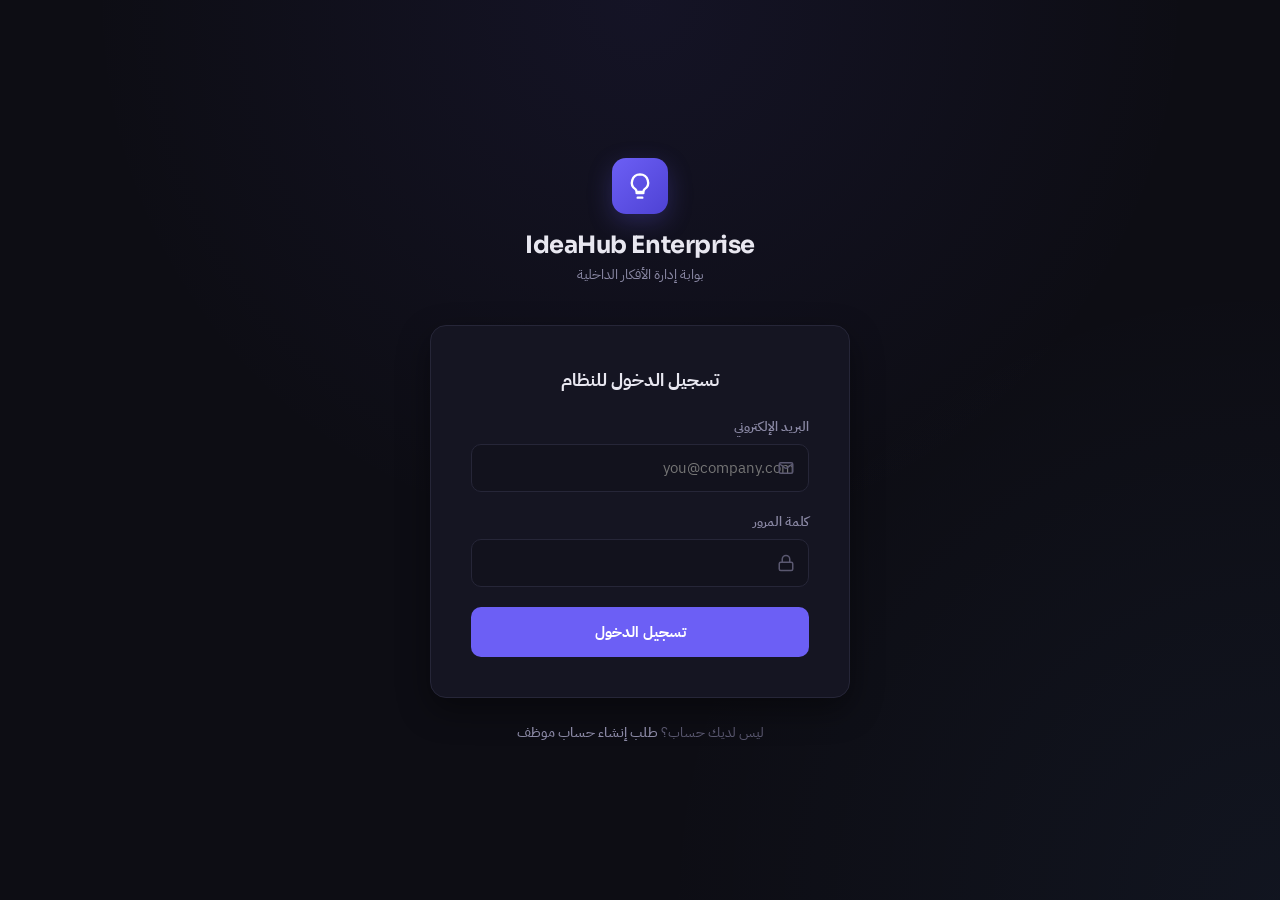
<file: frontend/dashboard.html>
<!DOCTYPE html>
<html lang="ar" dir="rtl">
<head>
    <meta charset="UTF-8">
    <meta name="viewport" content="width=device-width, initial-scale=1.0">
    <title>لوحة الأفكار — IdeaHub</title>
    
    <link rel="preconnect" href="https://fonts.googleapis.com">
    <link rel="preconnect" href="https://fonts.gstatic.com" crossorigin>
    <link href="https://fonts.googleapis.com/css2?family=Sora:wght@600;700;800&family=IBM+Plex+Sans+Arabic:wght@300;400;500;600;700&display=swap" rel="stylesheet">
    
    <link rel="icon" type="image/png" href="assets/logo.png">
    
    <link rel="stylesheet" href="css/base.css">
    <link rel="stylesheet" href="css/layout.css">
    <link rel="stylesheet" href="css/components.css">
</head>
<body>

    <!-- ── Header ──────────────────────────────────────────────────────── -->
    <header class="header">
        <a href="dashboard.html" style="text-decoration:none;color:inherit;">
            <div class="brand">
                <div class="brand-mark">
                    <svg viewBox="0 0 24 24" fill="none">
                        <path d="M9 18h6M10 22h4M12 2a7 7 0 00-4 12.7c.6.5 1 1.2 1 2.3h6c0-1.1.4-1.8 1-2.3A7 7 0 0012 2z"
                            stroke="#fff" stroke-width="1.8" stroke-linecap="round" stroke-linejoin="round" />
                    </svg>
                </div>
                IdeaHub
            </div>
        </a>
        
        <nav>
            <a class="nav-link" href="https://github.com/sama2009221-cyber/IdeaHub/releases/latest" target="_blank" style="display:flex; align-items:center; gap:6px; color: var(--accent);">
                <svg viewBox="0 0 24 24" fill="none" width="18" height="18">
                    <path d="M12 15V3m0 12l-4-4m4 4l4-4M2 17l.621 2.485A2 2 0 0 0 4.561 21h14.878a2 2 0 0 0 1.94-1.515L22 17" stroke="currentColor" stroke-width="2" stroke-linecap="round" stroke-linejoin="round"/>
                </svg>
                تطبيق الموبايل
            </a>
            <div class="nav-sep"></div>
            <a class="nav-link" href="evaluations.html">بوابة المديرين</a>
            <div class="nav-sep"></div>
            <a class="nav-link" href="login.html">تسجيل الخروج</a>
            <button class="btn btn-primary" onclick="window.location.href='submit-idea.html'">
                <svg viewBox="0 0 24 24" fill="none" width="16" height="16">
                    <path d="M12 5v14M5 12h14" stroke="currentColor" stroke-width="2.2" stroke-linecap="round" />
                </svg>
                فكرة جديدة
            </button>
        </nav>
    </header>

    <!-- ── Main Content ────────────────────────────────────────────────── -->
    <main class="main-content">
        
        <!-- Breadcrumbs -->
        <div class="crumbs">
            <svg viewBox="0 0 24 24" fill="none">
                <path d="M3 9l9-7 9 7v11a2 2 0 01-2 2H5a2 2 0 01-2-2V9z" stroke="currentColor" stroke-width="2"/>
            </svg>
            IdeaHub <span>/</span> <b>لوحة الأفكار</b>
        </div>

        <!-- Page Header -->
        <div class="page-head">
            <div>
                <h1>لوحة الأفكار</h1>
                <p>نظرة عامة على جميع الأفكار والمقترحات المُقدمة</p>
            </div>
        </div>

        <!-- Statistics -->
        <div class="stats" id="stats">
            <!-- Populated via JS -->
        </div>

        <!-- Toolbar -->
        <div class="toolbar">
            <div class="search-box">
                <svg viewBox="0 0 24 24" fill="none">
                    <circle cx="11" cy="11" r="7" stroke="currentColor" stroke-width="2" />
                    <path d="M21 21l-4.3-4.3" stroke="currentColor" stroke-width="2" stroke-linecap="round" />
                </svg>
                <input type="text" placeholder="ابحث عن فكرة، أو اسم مُقدم...">
            </div>
            <div class="chips" id="statusChips">
                <button class="chip active" data-status="all">الكل</button>
                <button class="chip" data-status="review">قيد المراجعة</button>
                <button class="chip" data-status="progress">قيد التنفيذ</button>
                <button class="chip" data-status="done">مُكتملة</button>
            </div>
        </div>

        <!-- Section: New / Under Review -->
        <div class="section">
            <div class="section-head">
                <div class="section-title">
                    <div class="dot" style="background:rgba(108,95,245,.14)">
                        <svg viewBox="0 0 24 24" fill="none">
                            <path d="M12 2l2.4 6.6L21 11l-6.6 2.4L12 20l-2.4-6.6L3 11l6.6-2.4L12 2z" stroke="var(--accent)"
                                stroke-width="1.8" stroke-linejoin="round" />
                        </svg>
                    </div>
                    الأفكار الجديدة وقيد المراجعة
                    <span class="count-pill" id="newCount">—</span>
                </div>
                <span class="section-sub">أفكار تنتظر التقييم والاعتماد</span>
            </div>
            
            <div class="grid" id="newIdeasGrid">
                <!-- Populated via JS -->
            </div>
        </div>

        <!-- Section: Evaluated / In Progress -->
        <div class="section">
            <div class="section-head">
                <div class="section-title">
                    <div class="dot" style="background:rgba(52,211,153,.14)">
                        <svg viewBox="0 0 24 24" fill="none">
                            <path d="M20 6L9 17l-5-5" stroke="var(--green)" stroke-width="2.2" stroke-linecap="round"
                                stroke-linejoin="round" />
                        </svg>
                    </div>
                    الأفكار المُعتمدة وقيد التنفيذ
                    <span class="count-pill" id="evalCount">—</span>
                </div>
                <span class="section-sub">أفكار تم تقييمها ودخلت حيز التنفيذ</span>
            </div>
            
            <div class="grid" id="evalGrid">
                <!-- Populated via JS -->
            </div>
        </div>

        <!-- Section: Negative / Needs Improvement -->
        <div class="section">
            <div class="section-head">
                <div class="section-title">
                    <div class="dot" style="background:rgba(248,113,113,.14)">
                        <svg viewBox="0 0 24 24" fill="none">
                            <path d="M10 14l2-2m0 0l2-2m-2 2l-2-2m2 2l2 2m7-2a9 9 0 11-18 0 9 9 0 0118 0z" stroke="var(--red)" stroke-width="2" stroke-linecap="round" stroke-linejoin="round"/>
                        </svg>
                    </div>
                    أفكار تحتاج تعديل
                    <span class="count-pill" id="negativeCount">—</span>
                </div>
                <span class="section-sub">أفكار حصلت على تقييم منخفض وتنتظر تعديلها من الموظف</span>
            </div>
            
            <div class="grid" id="negativeGrid">
                <!-- Populated via JS -->
            </div>
        </div>

    </main>

    <script type="module" src="js/pages/dashboard.js"></script>
</body>
</html>
</file>
<file: frontend/css/base.css>
/* ==========================================================================
   IdeaHub — Corporate Design System · Dark Enterprise Edition
   ========================================================================== */

@import url('https://fonts.googleapis.com/css2?family=Sora:wght@600;700;800&family=IBM+Plex+Sans+Arabic:wght@300;400;500;600;700&display=swap');

/* ─── Design Tokens ──────────────────────────────────────────────────────── */
:root {
  /* Backgrounds — deep, rich darks */
  --bg:          #0D0D14;
  --bg-2:        #10101A;
  --surface:     #12121E;
  --surface-2:   #181828;
  --surface-3:   #1E1E30;

  /* Borders */
  --border:      #232335;
  --border-soft: #1C1C2C;
  --border-glow: rgba(108,95,245,.40);

  /* Text */
  --text:        #E8E7F0;
  --text-dim:    #8A88A4;
  --text-faint:  #5A5870;

  /* Brand — corporate violet */
  --accent:      #6C5FF5;
  --accent-2:    #4E42D4;
  --accent-3:    #9186F8;
  --accent-glow: rgba(108,95,245,.28);
  --accent-soft: rgba(108,95,245,.10);

  /* Semantic palette */
  --amber:  #F0B429;
  --green:  #34D399;
  --blue:   #60A5FA;
  --red:    #F87171;
  --pink:   #F472B6;
  --teal:   #2DD4BF;

  /* Backwards compatibility aliases */
  --bg-canvas:        var(--bg);
  --bg-surface:       var(--surface);
  --bg-surface-raised: var(--surface-2);
  --border-subtle:    var(--border);
  --border-focus:     var(--accent);
  --accent-hover:     var(--accent-2);
  --text-primary:     var(--text);
  --text-secondary:   var(--text-dim);
  --text-muted:       var(--text-faint);
  --ai-accent:        var(--blue);
  --success:          var(--green);
  --danger:           var(--red);
  --warning:          var(--amber);

  /* Spacing */
  --space-2:4px;  --space-4:4px;  --space-6:6px;
  --space-8:8px;  --space-12:12px; --space-16:16px;
  --space-20:20px; --space-24:24px; --space-32:32px;
  --space-40:40px; --space-48:48px; --space-64:64px;

  /* Typography scale */
  --text-xs:   0.70rem;
  --text-sm:   0.8125rem;
  --text-base: 0.9375rem;
  --text-lg:   1.0625rem;
  --text-xl:   1.25rem;
  --text-2xl:  1.5rem;
  --text-3xl:  1.875rem;

  /* Radius */
  --radius-sm:   6px;
  --radius:      10px;
  --radius-md:   12px;
  --radius-lg:   16px;
  --radius-xl:   20px;
  --radius-full: 9999px;
  --radius-card: 14px;

  /* Shadows */
  --shadow-sm:   0 1px 3px rgba(0,0,0,.6);
  --shadow-md:   0 4px 12px rgba(0,0,0,.5);
  --shadow-lg:   0 12px 32px rgba(0,0,0,.5);
  --shadow-glow: 0 0 0 1px var(--border-glow), 0 8px 24px var(--accent-glow);

  /* Easing */
  --ease:     cubic-bezier(.4,0,.2,1);
  --dur-fast: 120ms;
  --dur:      180ms;
  --dur-slow: 320ms;

  /* Fonts */
  --font-sans:    'IBM Plex Sans Arabic', 'Inter', system-ui, sans-serif;
  --font-display: 'Sora', sans-serif;
}

/* ─── Reset ──────────────────────────────────────────────────────────────── */
*, *::before, *::after { box-sizing: border-box; margin: 0; padding: 0; }
html { scroll-behavior: smooth; }
html, body { overflow-x: hidden; }

body {
  background:
    radial-gradient(ellipse 800px 500px at 0% -5%,  rgba(108,95,245,.10) 0%, transparent 60%),
    radial-gradient(ellipse 600px 400px at 100% 0%, rgba(96,165,250,.06) 0%, transparent 55%),
    var(--bg);
  color: var(--text);
  font-family: var(--font-sans);
  font-size: var(--text-base);
  min-height: 100vh;
  line-height: 1.6;
  -webkit-font-smoothing: antialiased;
  -moz-osx-font-smoothing: grayscale;
}

::selection { background: rgba(108,95,245,.22); color: var(--text); }
a { color: inherit; text-decoration: none; transition: color var(--dur) var(--ease); }

h1,h2,h3,h4,h5,h6 {
  font-family: var(--font-display);
  color: var(--text);
  font-weight: 700;
  letter-spacing: -.02em;
  line-height: 1.2;
}

@media (prefers-reduced-motion:reduce) {
  *, *::before, *::after { animation-duration:.001ms!important; transition-duration:.001ms!important; }
}

/* ─── Utilities ──────────────────────────────────────────────────────────── */
.flex           { display: flex; }
.flex-col       { flex-direction: column; }
.items-center   { align-items: center; }
.items-start    { align-items: flex-start; }
.justify-between{ justify-content: space-between; }
.justify-center { justify-content: center; }
.gap-2          { gap: var(--space-8); }
.gap-4          { gap: var(--space-16); }
.gap-6          { gap: var(--space-24); }
.w-full         { width: 100%; }
.h-full         { height: 100%; }
.text-center    { text-align: center; }
.hidden         { display: none !important; }
.truncate       { overflow:hidden; text-overflow:ellipsis; white-space:nowrap; }
</file>
<file: frontend/css/layout.css>
/* ==========================================================================
   IdeaHub — Layout System v2
   ========================================================================== */

/* ─── Container ─────────────────────────────────────────────────────────── */
.container {
  width: 100%;
  max-width: 1280px;
  margin: 0 auto;
  padding: 0 40px;
}

/* ─── Header / Navbar ───────────────────────────────────────────────────── */
.header {
  display: flex;
  align-items: center;
  justify-content: space-between;
  padding: 0 40px;
  height: 62px;
  border-bottom: 1px solid var(--border-soft);
  position: sticky;
  top: 0;
  z-index: 50;
  background: rgba(8,8,16,.82);
  backdrop-filter: blur(20px) saturate(180%);
  -webkit-backdrop-filter: blur(20px) saturate(180%);
}

/* Logo / Brand */
.brand {
  display: flex;
  align-items: center;
  gap: 10px;
  font-family: var(--font-display);
  font-weight: 700;
  font-size: 18px;
  color: var(--text);
  letter-spacing: -.02em;
  user-select: none;
}

.brand-mark {
  width: 34px; height: 34px;
  border-radius: 9px;
  display: flex; align-items: center; justify-content: center;
  background: linear-gradient(135deg, var(--accent) 0%, var(--accent-2) 100%);
  box-shadow: 0 4px 16px var(--accent-glow);
  flex-shrink: 0;
}
.brand-mark svg { width: 18px; height: 18px; }
.logo-icon { /* alias */ }

nav {
  display: flex;
  align-items: center;
  gap: 6px;
}

/* Thin separator between nav items */
.nav-sep {
  width: 1px; height: 20px;
  background: var(--border-soft);
  margin: 0 8px;
}

/* ─── Page Shell ────────────────────────────────────────────────────────── */
.main-content {
  max-width: 1280px;
  margin: 0 auto;
  padding: 40px 40px 100px;
}

/* Breadcrumbs */
.crumbs {
  display: flex;
  align-items: center;
  gap: 8px;
  font-size: 12.5px;
  color: var(--text-faint);
  margin-bottom: 18px;
  font-weight: 500;
}
.crumbs svg { width:13px; height:13px; opacity:.6; }
.crumbs b   { color: var(--text-dim); font-weight: 600; }

/* Page Head */
.page-head {
  display: flex;
  justify-content: space-between;
  align-items: flex-end;
  margin-bottom: 32px;
  flex-wrap: wrap;
  gap: 16px;
}
.page-head h1 {
  font-size: clamp(22px, 3vw, 32px);
  font-weight: 800;
  margin: 0 0 6px;
  letter-spacing: -.03em;
  background: linear-gradient(135deg, var(--text) 40%, var(--text-dim) 100%);
  -webkit-background-clip: text;
  -webkit-text-fill-color: transparent;
  background-clip: text;
}
.page-head p {
  margin: 0;
  color: var(--text-faint);
  font-size: 14px;
  line-height: 1.5;
}

/* ─── Stat Strip ────────────────────────────────────────────────────────── */
.stats {
  display: grid;
  grid-template-columns: repeat(4, 1fr);
  gap: 14px;
  margin-bottom: 32px;
}

.stat-card {
  background: var(--surface);
  border: 1px solid var(--border-soft);
  border-radius: var(--radius-card);
  padding: 20px 22px;
  display: flex;
  flex-direction: column;
  gap: 10px;
  transition:
    border-color var(--dur) var(--ease),
    transform var(--dur) var(--ease),
    box-shadow var(--dur) var(--ease);
  position: relative;
  overflow: hidden;
}

.stat-card::before {
  content:'';
  position:absolute;
  inset:0;
  background: radial-gradient(circle at 100% 0%, rgba(124,108,246,.06) 0%, transparent 60%);
  pointer-events:none;
}

.stat-card:hover {
  border-color: var(--border);
  transform: translateY(-2px);
  box-shadow: 0 8px 24px rgba(0,0,0,.3);
}

.stat-top {
  display: flex;
  align-items: center;
  justify-content: space-between;
}

.stat-icon {
  width: 34px; height: 34px;
  border-radius: 9px;
  display: flex; align-items: center; justify-content: center;
  flex-shrink: 0;
}
.stat-icon svg { width: 17px; height: 17px; }

.stat-label {
  font-size: 12px;
  color: var(--text-faint);
  font-weight: 600;
  letter-spacing: .02em;
  text-transform: uppercase;
}

.stat-num {
  font-family: var(--font-display);
  font-size: 30px;
  font-weight: 800;
  line-height: 1;
  color: var(--text);
  letter-spacing: -.04em;
}

.stat-delta {
  font-size: 11.5px;
  font-weight: 600;
  display: flex;
  align-items: center;
  gap: 3px;
}
.stat-delta.up   { color: var(--green); }
.stat-delta.down { color: var(--red);   }

/* ─── Toolbar ───────────────────────────────────────────────────────────── */
.toolbar {
  display: flex;
  align-items: center;
  justify-content: space-between;
  gap: 14px;
  margin-bottom: 28px;
  flex-wrap: wrap;
}

.search-box {
  display: flex;
  align-items: center;
  gap: 10px;
  background: var(--surface);
  border: 1px solid var(--border-soft);
  border-radius: var(--radius);
  padding: 10px 16px;
  flex: 1;
  max-width: 380px;
  transition: border-color var(--dur) var(--ease), box-shadow var(--dur) var(--ease);
}
.search-box svg     { width:15px; height:15px; color:var(--text-faint); flex-shrink:0; }
.search-box input   { background:none; border:none; outline:none; color:var(--text); font-size:13.5px; width:100%; font-family:inherit; }
.search-box input::placeholder { color:var(--text-faint); }
.search-box:focus-within {
  border-color: var(--accent);
  box-shadow: 0 0 0 3px rgba(124,108,246,.12);
}

/* Filter Chips */
.chips { display:flex; gap:6px; flex-wrap:wrap; }
.chip {
  padding: 7px 14px;
  border-radius: var(--radius-full);
  font-size: 12.5px;
  font-weight: 600;
  border: 1px solid var(--border-soft);
  background: var(--surface);
  color: var(--text-faint);
  cursor: pointer;
  transition: all var(--dur) var(--ease);
  font-family: inherit;
  outline: none;
}
.chip:hover  { border-color: var(--border); color: var(--text-dim); background: var(--surface-2); }
.chip.active {
  background: var(--accent-soft);
  border-color: rgba(124,108,246,.35);
  color: var(--accent-3);
}
.chip:focus-visible { outline: 2px solid var(--accent); outline-offset: 2px; }

/* ─── Section ───────────────────────────────────────────────────────────── */
.section { margin-bottom: 52px; }

.section-head {
  display: flex;
  align-items: center;
  justify-content: space-between;
  margin-bottom: 18px;
}

.section-title {
  display: flex;
  align-items: center;
  gap: 10px;
  font-family: var(--font-display);
  font-size: 16px;
  font-weight: 700;
  color: var(--text);
}

.section-title .dot {
  width: 28px; height: 28px;
  border-radius: 8px;
  display: flex; align-items: center; justify-content: center;
  flex-shrink: 0;
}
.section-title .dot svg { width:14px; height:14px; }

.count-pill {
  background: var(--surface-3);
  color: var(--text-faint);
  font-size: 11px;
  font-weight: 700;
  padding: 2px 8px;
  border-radius: var(--radius-full);
  letter-spacing: .02em;
}

.section-sub {
  font-size: 12.5px;
  color: var(--text-faint);
}

/* ─── Grid ──────────────────────────────────────────────────────────────── */
.grid {
  display: grid;
  gap: 16px;
  grid-template-columns: repeat(3, 1fr);
}
.grid-2 { grid-template-columns: repeat(2, 1fr); }
.grid-4 { grid-template-columns: repeat(4, 1fr); }

/* ─── Responsive ────────────────────────────────────────────────────────── */
@media (max-width: 1100px) {
  .stats { grid-template-columns: repeat(2, 1fr); }
}
@media (max-width: 980px) {
  .grid  { grid-template-columns: repeat(2, 1fr); }
}
@media (max-width: 720px) {
  .stats  { grid-template-columns: repeat(2, 1fr); }
  .toolbar { flex-direction: column; align-items: stretch; }
  .search-box { max-width: 100%; }
}
@media (max-width: 640px) {
  .header { padding: 10px 20px; flex-wrap: wrap; height: auto; gap: 10px; }
  nav { width: 100%; overflow-x: auto; padding-bottom: 5px; -webkit-overflow-scrolling: touch; scrollbar-width: none; }
  nav::-webkit-scrollbar { display: none; }
  .main-content { padding: 28px 20px 80px; }
  .container { padding: 0 20px; }
  .grid  { grid-template-columns: 1fr; }
  .stats { grid-template-columns: 1fr; }
  .page-head { flex-direction: column; align-items: flex-start; }
}
</file>
<file: frontend/css/components.css>
/* ==========================================================================
   IdeaHub — Component Library v2 · Dark Premium UI
   ========================================================================== */

/* ─── Keyframes ─────────────────────────────────────────────────────────── */
@keyframes rise {
  from { opacity:0; transform:translateY(8px); }
  to   { opacity:1; transform:translateY(0);   }
}
@keyframes fadeIn {
  from { opacity:0; }
  to   { opacity:1; }
}
@keyframes shimmer {
  0%   { background-position: 200% 0; }
  100% { background-position: -200% 0; }
}
@keyframes pulse-dot {
  0%,100% { opacity:1; box-shadow:0 0 0 0 rgba(52,211,153,.4); }
  50%      { opacity:.6; box-shadow:0 0 0 5px rgba(52,211,153,0); }
}
@keyframes spin {
  to { transform: rotate(360deg); }
}
@keyframes float {
  0%,100% { transform: translateY(0px); }
  50%      { transform: translateY(-6px); }
}

/* ─── Buttons ───────────────────────────────────────────────────────────── */
.btn {
  font-family: inherit;
  font-size: var(--text-sm);
  font-weight: 600;
  border-radius: var(--radius);
  padding: 10px 18px;
  border: none;
  cursor: pointer;
  display: inline-flex;
  align-items: center;
  justify-content: center;
  gap: 7px;
  transition:
    transform var(--dur-fast) var(--ease),
    box-shadow var(--dur) var(--ease),
    background var(--dur) var(--ease),
    border-color var(--dur) var(--ease),
    color var(--dur) var(--ease),
    opacity var(--dur) var(--ease);
  text-decoration: none;
  white-space: nowrap;
  user-select: none;
  position: relative;
  overflow: hidden;
}

.btn:disabled { opacity: .45; cursor: not-allowed; pointer-events: none; }

/* Ripple shimmer on hover */
.btn::before {
  content:'';
  position:absolute; inset:0;
  background: linear-gradient(105deg, transparent 40%, rgba(255,255,255,.08) 50%, transparent 60%);
  transform: translateX(-100%);
  transition: transform .4s var(--ease);
}
.btn:hover::before { transform: translateX(100%); }

.btn-primary {
  background: linear-gradient(135deg, var(--accent) 0%, var(--accent-2) 100%);
  color: #fff;
  box-shadow: 0 4px 16px var(--accent-glow), 0 1px 0 rgba(255,255,255,.08) inset;
}
.btn-primary:hover {
  transform: translateY(-2px);
  box-shadow: 0 8px 28px var(--accent-glow);
}
.btn-primary:active { transform: translateY(0); }
.btn-primary:focus-visible { outline: 2px solid var(--accent-3); outline-offset: 3px; }

.btn-secondary, .btn-outline {
  background: var(--surface-2);
  color: var(--text-dim);
  border: 1px solid var(--border);
}
.btn-secondary:hover, .btn-outline:hover {
  border-color: var(--accent);
  color: var(--accent);
  background: var(--accent-soft);
}

.btn-ghost {
  background: transparent;
  color: var(--text-dim);
  border: 1px solid var(--border-soft);
}
.btn-ghost:hover { background: var(--surface-2); color: var(--text); border-color: var(--border); }

.btn-danger {
  background: transparent;
  color: var(--red);
  border: 1px solid rgba(248,113,113,.25);
}
.btn-danger:hover { background: rgba(248,113,113,.08); border-color: var(--red); }

.btn-sm { padding: 7px 13px; font-size: var(--text-xs); border-radius: 8px; }
.btn-lg { padding: 14px 28px; font-size: var(--text-lg); border-radius: var(--radius-md); }
.btn-xl { padding: 18px 36px; font-size: var(--text-xl); border-radius: var(--radius-lg); }
.btn-full { width: 100%; }

/* Loading spinner inside button */
.btn-loading { pointer-events: none; }
.btn-loading::after {
  content:'';
  display:inline-block;
  width:14px; height:14px;
  border:2px solid rgba(255,255,255,.3);
  border-top-color:#fff;
  border-radius:50%;
  animation: spin .7s linear infinite;
  margin-inline-start: 6px;
}

/* ─── Badges ────────────────────────────────────────────────────────────── */
.badge {
  font-size: 10.5px;
  font-weight: 700;
  padding: 3px 9px;
  border-radius: var(--radius-full);
  white-space: nowrap;
  display: inline-flex;
  align-items: center;
  gap: 5px;
  letter-spacing: .02em;
  text-transform: uppercase;
}

.badge::before {
  content:'';
  display:inline-block;
  width:5px; height:5px;
  border-radius:50%;
  background: currentColor;
  opacity:.8;
}

.badge-submitted, .badge.review    { background:rgba(240,180,41,.12);  color:var(--amber); border:1px solid rgba(240,180,41,.2); }
.badge-under_review                { background:rgba(96,165,250,.12);  color:var(--blue);  border:1px solid rgba(96,165,250,.2); }
.badge-approved,  .badge.done     { background:rgba(52,211,153,.12);  color:var(--green); border:1px solid rgba(52,211,153,.2); }
.badge-rejected                    { background:rgba(248,113,113,.12); color:var(--red);   border:1px solid rgba(248,113,113,.2); }
.badge-draft                       { background:rgba(142,140,168,.10); color:var(--text-faint); border:1px solid rgba(142,140,168,.15); }
.badge-progress,  .badge.progress  { background:rgba(244,114,182,.12); color:var(--pink);  border:1px solid rgba(244,114,182,.2); }
.badge-status { /* alias — use badge-xxx classes above */ }

/* ─── Forms ─────────────────────────────────────────────────────────────── */
.form-group { margin-bottom: var(--space-20); }

.form-label {
  display: block;
  font-size: var(--text-sm);
  font-weight: 600;
  color: var(--text-dim);
  margin-bottom: var(--space-8);
  letter-spacing: .01em;
}

.form-label .required { color: var(--red); margin-inline-start: 3px; }

.form-input, .form-select, .form-textarea {
  width: 100%;
  padding: 12px 16px;
  background: var(--surface);
  border: 1px solid var(--border);
  border-radius: var(--radius);
  color: var(--text);
  font-family: inherit;
  font-size: var(--text-base);
  transition:
    border-color var(--dur) var(--ease),
    box-shadow var(--dur) var(--ease),
    background var(--dur) var(--ease);
  outline: none;
}

.form-input:hover, .form-select:hover, .form-textarea:hover {
  border-color: var(--border-soft);
  background: var(--surface-2);
}

.form-input:focus, .form-select:focus, .form-textarea:focus {
  border-color: var(--accent);
  box-shadow: 0 0 0 3px rgba(124,108,246,.15);
  background: var(--surface);
}

.form-input::placeholder, .form-textarea::placeholder { color: var(--text-faint); }
.form-textarea { resize: vertical; min-height: 100px; line-height: 1.6; }
.form-select { appearance: none; cursor: pointer; }

.input-icon-wrap { position: relative; }
.input-icon-wrap .icon {
  position: absolute;
  inset-inline-end: 14px;
  top: 50%; transform: translateY(-50%);
  color: var(--text-faint);
  pointer-events: none;
  font-size: 18px;
  display:flex; align-items:center;
}
.input-icon-wrap .form-input { padding-inline-end: 44px; }

.form-hint { font-size: var(--text-xs); color: var(--text-faint); margin-top: 5px; }
.form-error { font-size: var(--text-xs); color: var(--red); margin-top: 5px; }

/* ─── Cards ─────────────────────────────────────────────────────────────── */
.card, .glass-panel {
  background: var(--surface);
  border: 1px solid var(--border-soft);
  border-radius: var(--radius-card);
  transition:
    transform var(--dur) var(--ease),
    border-color var(--dur) var(--ease),
    box-shadow var(--dur) var(--ease);
}

.card-hover:hover {
  transform: translateY(-3px);
  border-color: rgba(124,108,246,.35);
  box-shadow: 0 16px 40px rgba(0,0,0,.4), 0 0 0 1px rgba(124,108,246,.15);
}

.card-animated { animation: rise .3s var(--ease) both; }

.card-top {
  display: flex;
  justify-content: space-between;
  align-items: flex-start;
  gap: 10px;
}
.card-body { padding: 20px; }
.card-foot {
  display: flex;
  align-items: center;
  justify-content: space-between;
}

/* ─── Idea Card ─────────────────────────────────────────────────────────── */
.idea-card {
  cursor: pointer;
  padding: 20px;
  display: flex;
  flex-direction: column;
  gap: 14px;
  position: relative;
  overflow: hidden;
}

.idea-card::after {
  content:'';
  position:absolute;
  top:0; inset-inline-start:0;
  width:3px; height:0;
  background: linear-gradient(180deg, var(--accent), var(--blue));
  border-radius: 0 0 3px 3px;
  transition: height var(--dur-slow) var(--ease);
}
.idea-card:hover::after { height:100%; }
.idea-card:hover {
  transform: translateY(-3px);
  border-color: rgba(124,108,246,.3);
  box-shadow: 0 16px 40px rgba(0,0,0,.45), 0 0 0 1px rgba(124,108,246,.12);
}
.idea-card:focus-visible { outline: 2px solid var(--accent); outline-offset: 3px; }

.idea-card h3 {
  margin: 0;
  font-size: 15px;
  font-weight: 700;
  line-height: 1.45;
  color: var(--text);
  transition: color var(--dur) var(--ease);
}
.idea-card:hover h3 { color: var(--accent-3); }

.idea-card p {
  margin: 0;
  font-size: 13px;
  color: var(--text-dim);
  line-height: 1.65;
  display: -webkit-box;
  -webkit-line-clamp: 2;
  -webkit-box-orient: vertical;
  overflow: hidden;
}

/* AI Score mini bar */
.ai-score-bar {
  display: flex;
  align-items: center;
  gap: 6px;
  font-size: 11px;
  color: var(--text-faint);
}
.ai-score-track {
  flex: 1;
  height: 3px;
  background: var(--surface-3);
  border-radius: 999px;
  overflow: hidden;
}
.ai-score-fill {
  height: 100%;
  border-radius: 999px;
  background: linear-gradient(90deg, var(--accent), var(--blue));
  transition: width .6s var(--ease);
}

/* ─── Who Row ───────────────────────────────────────────────────────────── */
.who { display:flex; align-items:center; gap:8px; }
.avatar {
  width: 28px; height: 28px;
  border-radius: 50%;
  background: linear-gradient(135deg, var(--accent), var(--blue));
  display: flex; align-items: center; justify-content: center;
  font-size: 11px; font-weight: 700; color: #fff;
  flex-shrink: 0;
  box-shadow: 0 2px 8px rgba(0,0,0,.3);
}
.who span { font-size: 12px; color: var(--text-dim); }

/* ─── Star Rating ───────────────────────────────────────────────────────── */
.rating { display:flex; gap:2px; }
.rating svg { width:13px; height:13px; }

/* ─── Nav Link ──────────────────────────────────────────────────────────── */
.nav-link {
  color: var(--text-faint);
  font-size: var(--text-sm);
  font-weight: 500;
  transition: color var(--dur) var(--ease);
  padding: 4px 2px;
}
.nav-link:hover { color: var(--text); }
.nav-link.active { color: var(--accent); }
.nav-link:focus-visible { outline: 2px solid var(--accent); outline-offset: 4px; border-radius: 4px; }

/* ─── Tabs ──────────────────────────────────────────────────────────────── */
.tab-bar { 
  display:flex; 
  gap:2px; 
  border-bottom:1px solid var(--border-soft); 
  overflow-x: auto;
  white-space: nowrap;
  scrollbar-width: none;
  -webkit-overflow-scrolling: touch;
}
.tab-bar::-webkit-scrollbar { display: none; }
.tab {
  padding: 10px 18px;
  cursor: pointer;
  font-weight: 600;
  font-size: var(--text-sm);
  color: var(--text-faint);
  border-bottom: 2px solid transparent;
  margin-bottom: -1px;
  transition: color var(--dur) var(--ease), border-color var(--dur) var(--ease);
  font-family: inherit;
  background: none; border-top:none; border-left:none; border-right:none;
}
.tab:hover { color: var(--text-dim); }
.tab.active { color: var(--accent); border-bottom-color: var(--accent); }
.tab-content { display: none; }
.tab-content.active { display: block; animation: fadeIn .2s var(--ease); }

/* ─── Skeleton ──────────────────────────────────────────────────────────── */
.skel {
  border-radius: 6px;
  background: linear-gradient(
    90deg,
    var(--surface-2) 25%,
    var(--surface-3) 37%,
    var(--surface-2) 63%
  );
  background-size: 400% 100%;
  animation: shimmer 1.6s ease infinite;
}
.skel-card {
  background: var(--surface);
  border: 1px solid var(--border-soft);
  border-radius: var(--radius-card);
  padding: 20px;
  display: flex; flex-direction: column; gap: 12px;
}
.skel-h1 { height: 16px; border-radius: 4px; }
.skel-h2 { height: 12px; border-radius: 4px; }
.skel-avatar { width:28px; height:28px; border-radius:50%; flex-shrink:0; }

/* ─── Empty State ───────────────────────────────────────────────────────── */
.empty {
  grid-column: 1/-1;
  border: 1.5px dashed var(--border);
  border-radius: var(--radius-lg);
  padding: 56px 24px;
  display: flex; flex-direction: column;
  align-items: center; text-align: center; gap: 14px;
  color: var(--text-dim);
  animation: fadeIn .3s var(--ease);
}
.empty-icon {
  width: 56px; height: 56px;
  border-radius: var(--radius-lg);
  background: var(--surface-2);
  border: 1px solid var(--border);
  display: flex; align-items: center; justify-content: center;
  margin-bottom: 4px;
  font-size: 26px;
  color: var(--accent);
}
.empty-icon svg { width:26px; height:26px; color:var(--accent); }
.empty h4 { margin:0; color:var(--text); font-size:16px; font-weight:700; }
.empty p  { margin:0; font-size:13.5px; max-width:340px; line-height:1.65; }

/* ─── Notification / Toast ──────────────────────────────────────────────── */
.toast {
  position: fixed;
  bottom: 24px;
  inset-inline-end: 24px;
  background: var(--surface-2);
  border: 1px solid var(--border);
  border-radius: var(--radius-md);
  padding: 14px 18px;
  display: flex; align-items: center; gap: 12px;
  font-size: var(--text-sm);
  box-shadow: var(--shadow-lg);
  z-index: 1000;
  animation: rise .2s var(--ease);
  max-width: 340px;
}
.toast-success { border-color: rgba(52,211,153,.3); }
.toast-error   { border-color: rgba(248,113,113,.3); }

/* ─── Divider ───────────────────────────────────────────────────────────── */
.divider {
  border: none;
  border-top: 1px solid var(--border-soft);
  margin: var(--space-24) 0;
}
.divider-label {
  display: flex; align-items: center; gap: 12px;
  color: var(--text-faint); font-size: var(--text-xs); font-weight: 600;
}
.divider-label::before, .divider-label::after {
  content:''; flex:1; border-top:1px solid var(--border-soft);
}

/* ─── AI Glow Accent ────────────────────────────────────────────────────── */
.ai-badge {
  display: inline-flex; align-items: center; gap: 6px;
  padding: 3px 10px;
  border-radius: var(--radius-full);
  background: rgba(96,165,250,.10);
  border: 1px solid rgba(96,165,250,.2);
  color: var(--blue);
  font-size: var(--text-xs);
  font-weight: 700;
  letter-spacing: .04em;
  text-transform: uppercase;
}

/* Pulse dot */
.pulse {
  display: inline-block;
  width: 7px; height: 7px;
  border-radius: 50%;
  background: var(--green);
  animation: pulse-dot 2s ease infinite;
}
.pulse.blue  { background:var(--blue); animation: pulse-dot 2s ease infinite; }
.pulse.amber { background:var(--amber); }
</file>
